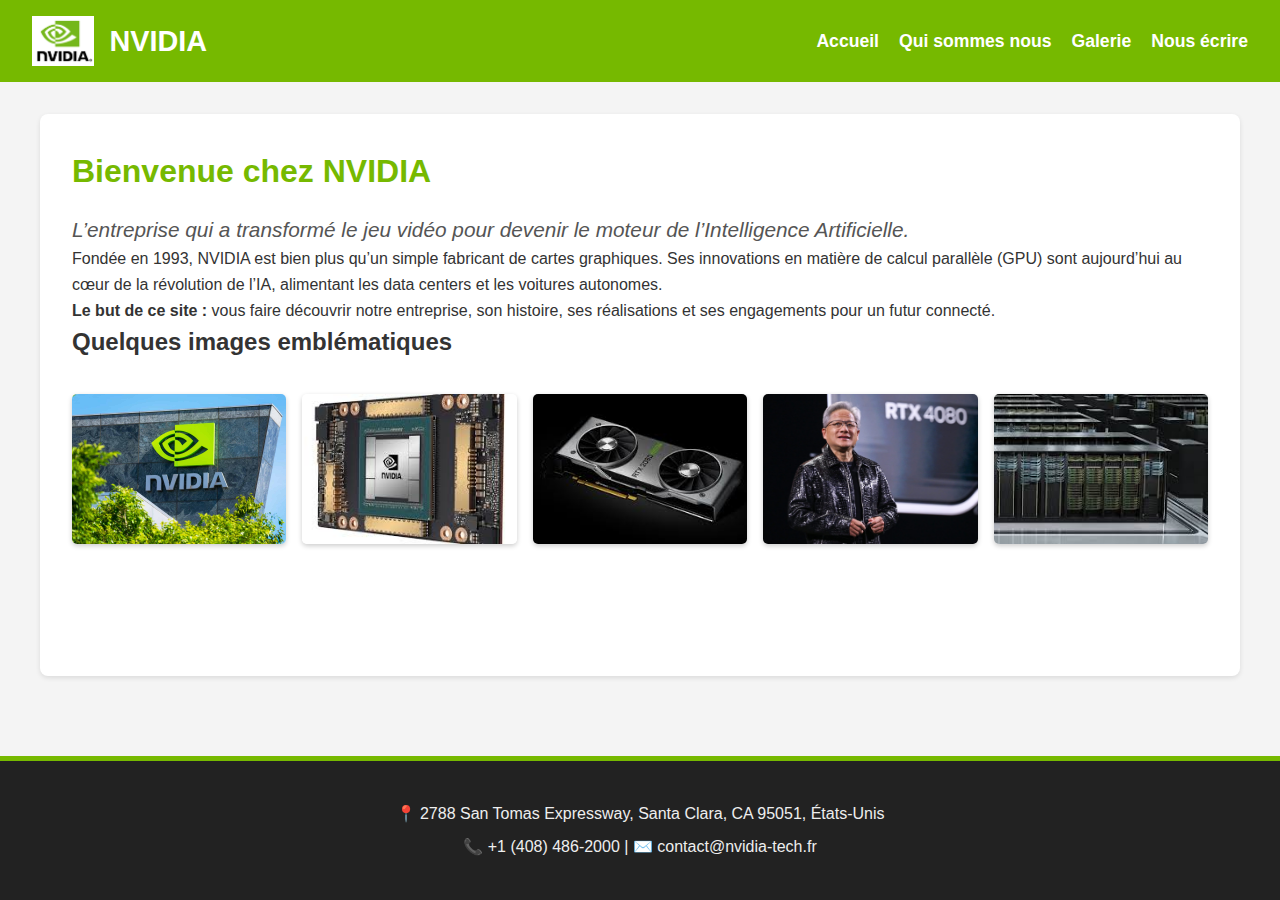
<file: index.html>
<!DOCTYPE html>
<html lang="fr">
<head>
    <meta charset="UTF-8">
    <meta name="viewport" content="width=device-width, initial-scale=1.0">
    <title>NVIDIA - Accueil</title>
    <link rel="stylesheet" href="style.css">
</head>
<body>
    <header class="main-header">
        <div class="logo-container">
            <img src="logo.png" alt="Logo NVIDIA" class="logo">
            <span class="company-name">NVIDIA</span>
        </div>
        <nav class="main-nav">
            <ul>
                <li><a href="index.html">Accueil</a></li>
                <li><a href="quisommesnous.html">Qui sommes nous</a></li>
                <li><a href="galerie.html">Galerie</a></li>
                <li><a href="contact.html">Nous écrire</a></li>
            </ul>
        </nav>
    </header>

    <main class="home-page">
        <section class="intro">
            <h1>Bienvenue chez NVIDIA</h1>
            <p class="slogan">L’entreprise qui a transformé le jeu vidéo pour devenir le moteur de l’Intelligence Artificielle.</p>
            <p>Fondée en 1993, NVIDIA est bien plus qu’un simple fabricant de cartes graphiques. Ses innovations en matière de calcul parallèle (GPU) sont aujourd’hui au cœur de la révolution de l’IA, alimentant les data centers et les voitures autonomes.</p>
            <p><strong>Le but de ce site :</strong> vous faire découvrir notre entreprise, son histoire, ses réalisations et ses engagements pour un futur connecté.</p>
        </section>

        <section class="gallery-preview">
            <h2>Quelques images emblématiques</h2>
            <div class="image-grid">
                <img src="siege_social_2.jpeg" alt="Siège social de NVIDIA à Santa Clara">
                <img src="GPU.jpg" alt="GPU H100 pour l'IA">
                <img src="geforce.jpg" alt="Carte graphique GeForce RTX">
                <img src="CEO.jpg" alt="Jensen Huang, CEO de NVIDIA">
                <img src="supercalculator.jpg" alt="Supercalculateur DGX">
            </div>
        </section>
    </main>

    <footer class="main-footer">
        <div class="footer-info">
            <p>📍 2788 San Tomas Expressway, Santa Clara, CA 95051, États-Unis</p>
            <p>📞 +1 (408) 486-2000 | ✉️ contact@nvidia-tech.fr</p>
        </div>
    </footer>
</body>
</html>
</file>
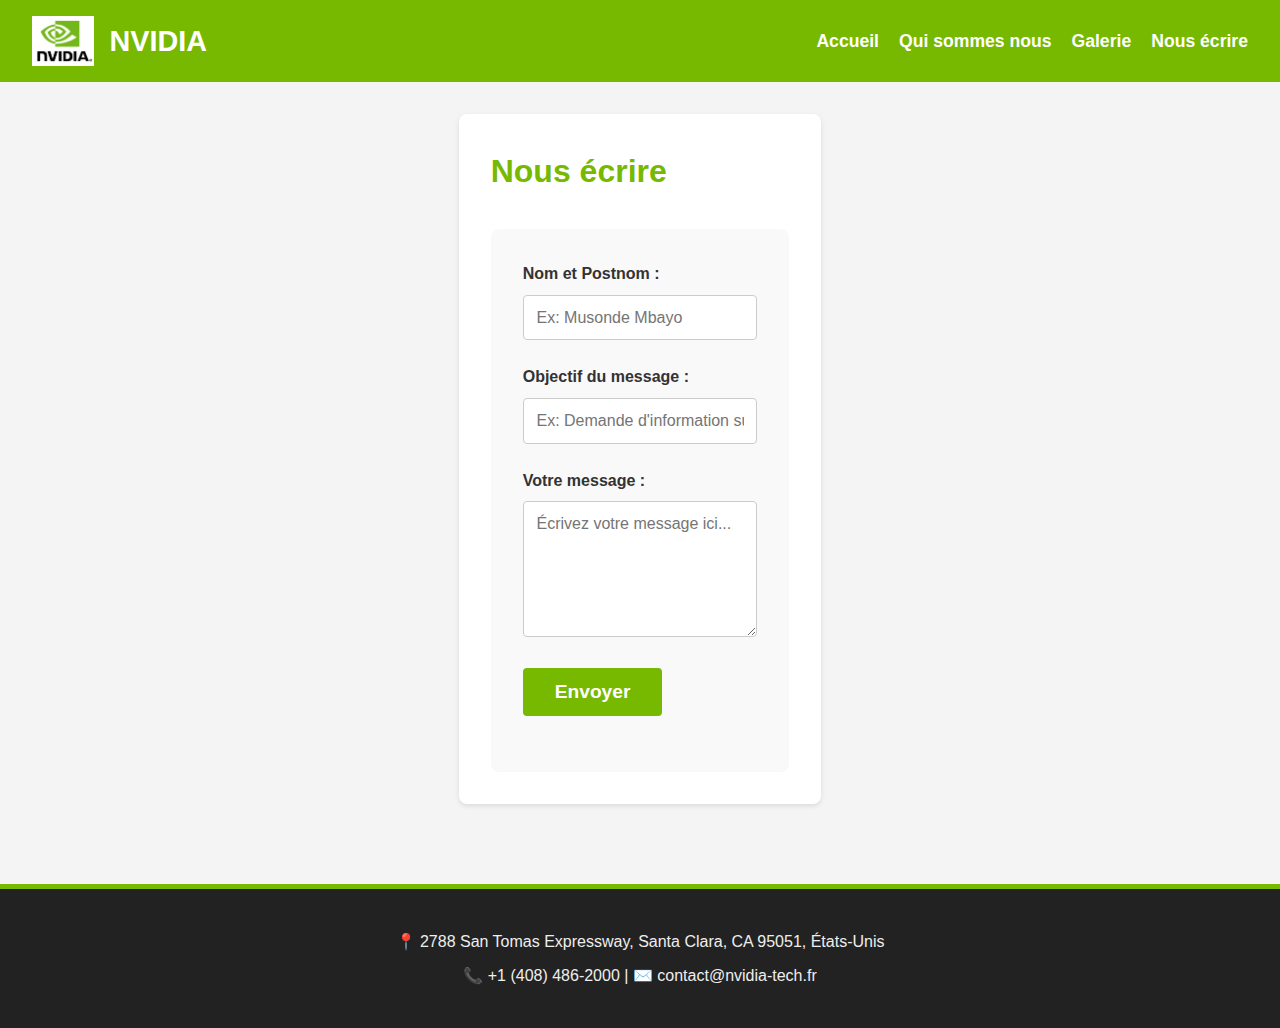
<file: contact.html>
<!DOCTYPE html>
<html lang="fr">
<head>
    <meta charset="UTF-8">
    <meta name="viewport" content="width=device-width, initial-scale=1.0">
    <title>NVIDIA - Nous écrire</title>
    <link rel="stylesheet" href="style.css">
</head>
<body>
    <header class="main-header">
        <div class="logo-container">
            <img src="logo.png" alt="Logo NVIDIA" class="logo">
            <span class="company-name">NVIDIA</span>
        </div>
        <nav class="main-nav">
            <ul>
                <li><a href="index.html">Accueil</a></li>
                <li><a href="quisommesnous.html">Qui sommes nous</a></li>
                <li><a href="galerie.html">Galerie</a></li>
                <li><a href="contact.html">Nous écrire</a></li>
            </ul>
        </nav>
    </header>

    <main class="contact-page">
        <h1>Nous écrire</h1>
        <form class="contact-form" action="#" method="post">
            <div class="form-group">
                <label for="nom">Nom et Postnom :</label>
                <input type="text" id="nom" name="nom" required placeholder="Ex: Musonde Mbayo">
            </div>

            <div class="form-group">
                <label for="objectif">Objectif du message :</label>
                <input type="text" id="objectif" name="objectif" required placeholder="Ex: Demande d'information sur les produits">
            </div>

            <div class="form-group">
                <label for="message">Votre message :</label>
                <textarea id="message" name="message" rows="6" required placeholder="Écrivez votre message ici..."></textarea>
            </div>

            <div class="form-group">
                <button type="submit">Envoyer</button>
            </div>
        </form>
    </main>

    <footer class="main-footer">
        <div class="footer-info">
            <p>📍 2788 San Tomas Expressway, Santa Clara, CA 95051, États-Unis</p>
            <p>📞 +1 (408) 486-2000 | ✉️ contact@nvidia-tech.fr</p>
        </div>
    </footer>
</body>
</html>
</file>
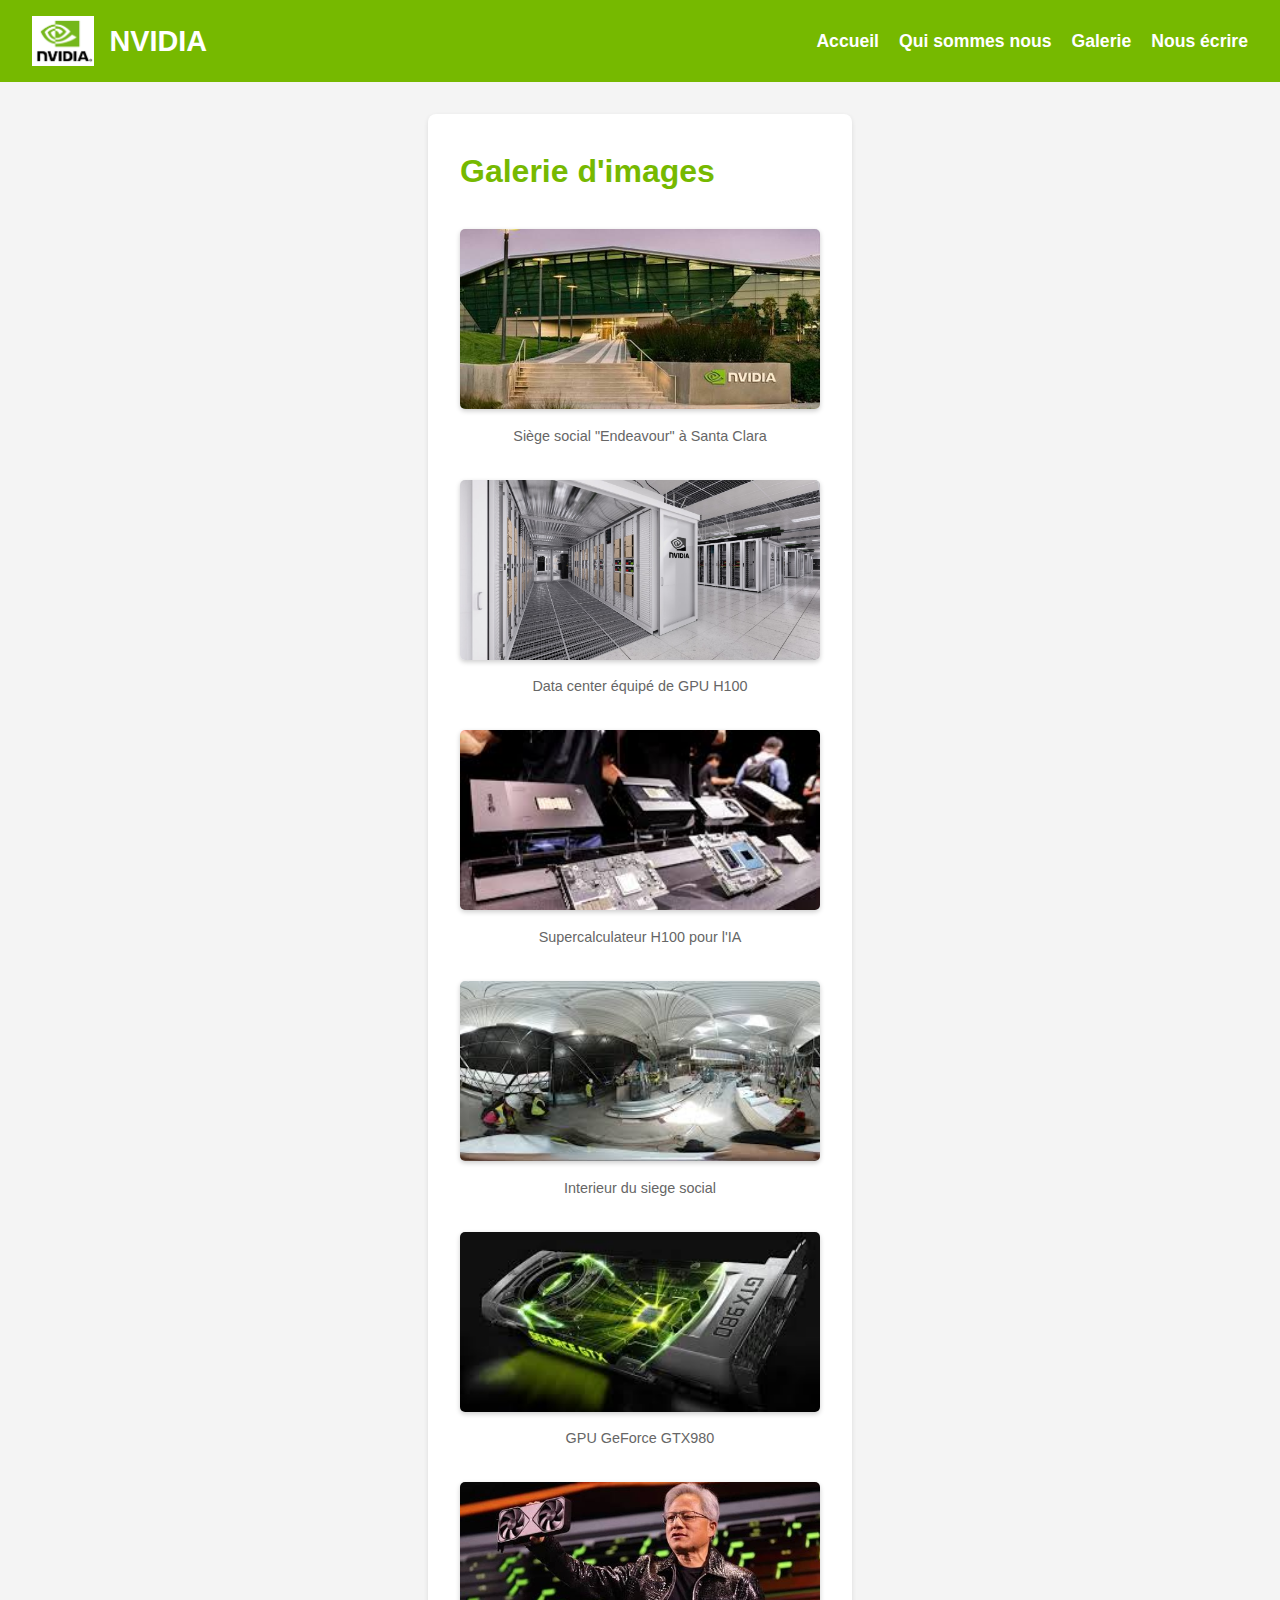
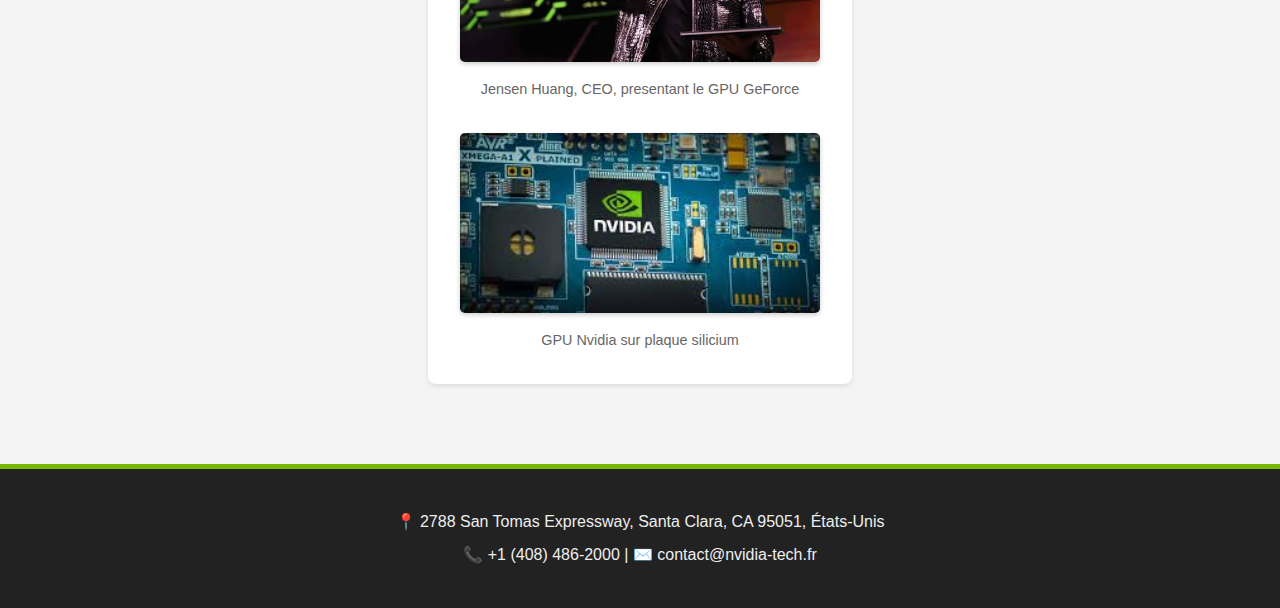
<file: galerie.html>
<!DOCTYPE html>
<html lang="fr">
<head>
    <meta charset="UTF-8">
    <meta name="viewport" content="width=device-width, initial-scale=1.0">
    <title>NVIDIA - Galerie</title>
    <link rel="stylesheet" href="style.css">
</head>
<body>
    <header class="main-header">
        <div class="logo-container">
            <img src="logo.png" alt="Logo NVIDIA" class="logo">
            <span class="company-name">NVIDIA</span>
        </div>
        <nav class="main-nav">
            <ul>
                <li><a href="index.html">Accueil</a></li>
                <li><a href="quisommesnous.html">Qui sommes nous</a></li>
                <li><a href="galerie.html">Galerie</a></li>
                <li><a href="contact.html">Nous écrire</a></li>
            </ul>
        </nav>
    </header>

    <main class="gallery-page">
        <h1>Galerie d'images</h1>
        <div class="gallery-grid">
            <figure>
                <img src="siege_social.jpg" alt="Vue extérieure du siège Endeavour à Santa Clara">
                <figcaption>Siège social "Endeavour" à Santa Clara</figcaption>
            </figure>
            <figure>
                <img src="data-center-og.jpg" alt="Salle serveurs avec GPU H100">
                <figcaption>Data center équipé de GPU H100</figcaption>
            </figure>
            <figure>
                <img src="img_3.jpg" alt="Carte graphique GeForce RTX 4090">
                <figcaption>Supercalculateur H100 pour l'IA</figcaption>
            </figure>
            <figure>
                <img src="interieur.jpg" alt="Jensen Huang présentant une puce">
                <figcaption>Interieur du siege social</figcaption>
            </figure>
            <figure>
                <img src="img_5.jpg" alt="Supercalculateur DGX H100">
                <figcaption>GPU GeForce GTX980</figcaption>
            </figure>
            <figure>
                <img src="CEO_2.jpg" alt="Supercalculateur DGX H100">
                <figcaption>Jensen Huang, CEO, presentant le GPU GeForce</figcaption>
            </figure>
            <figure>
                <img src="img_6.jpg" alt="Keynote GTC avec foule">
                <figcaption>GPU Nvidia sur plaque silicium</figcaption>
            </figure>
        </div>
    </main>

    <footer class="main-footer">
        <div class="footer-info">
            <p>📍 2788 San Tomas Expressway, Santa Clara, CA 95051, États-Unis</p>
            <p>📞 +1 (408) 486-2000 | ✉️ contact@nvidia-tech.fr</p>
        </div>
    </footer>
</body>
</html>
</file>
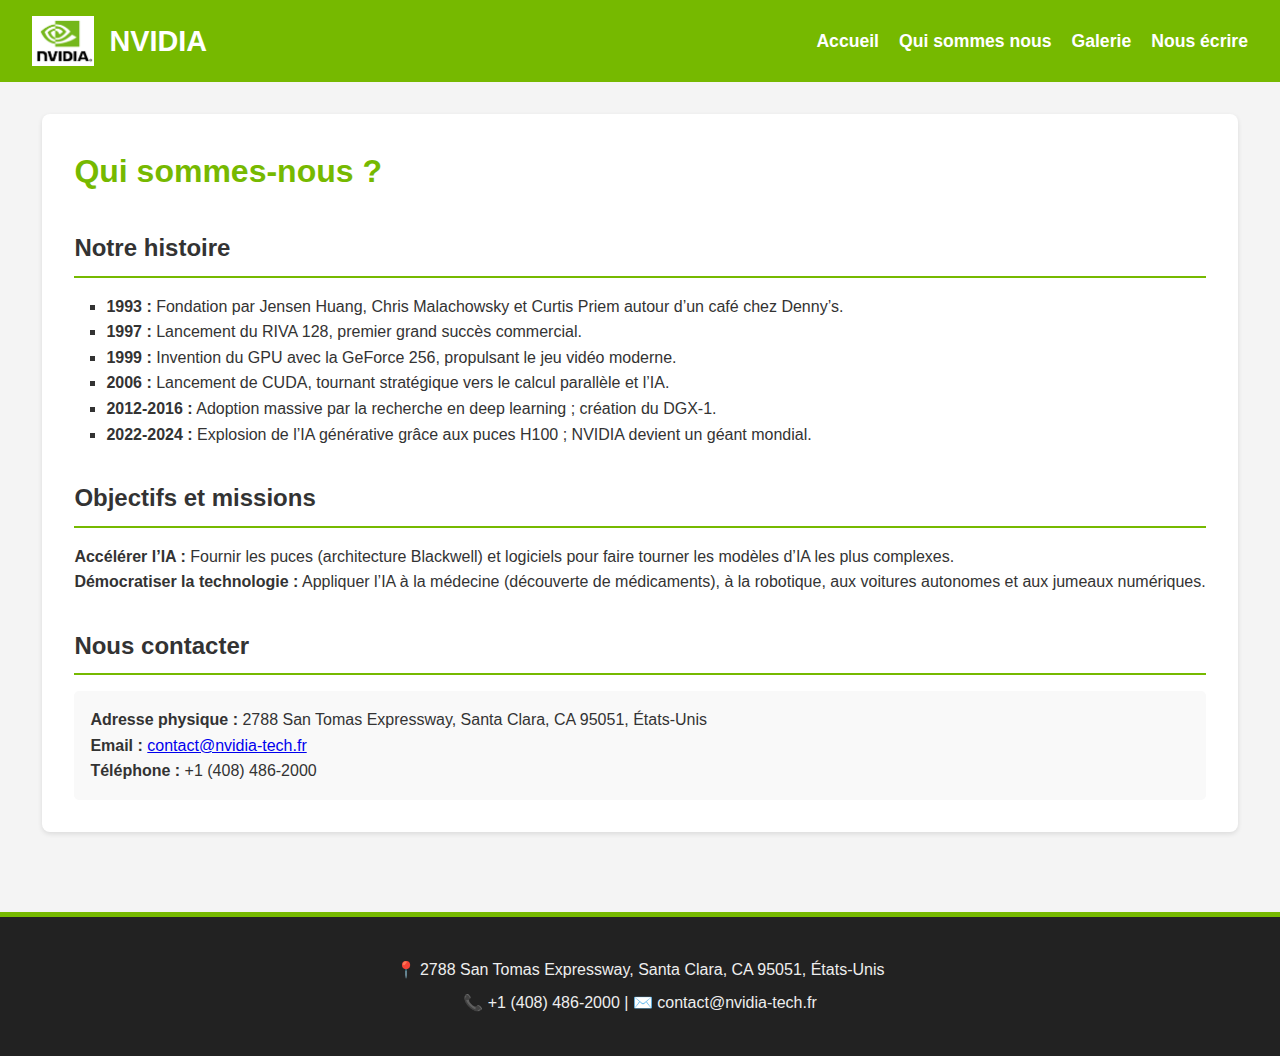
<file: quisommesnous.html>
<!DOCTYPE html>
<html lang="fr">
<head>
    <meta charset="UTF-8">
    <meta name="viewport" content="width=device-width, initial-scale=1.0">
    <title>NVIDIA - Qui sommes-nous</title>
    <link rel="stylesheet" href="style.css">
</head>
<body>
    <header class="main-header">
        <div class="logo-container">
            <img src="logo.png" alt="Logo NVIDIA" class="logo">
            <span class="company-name">NVIDIA</span>
        </div>
        <nav class="main-nav">
            <ul>
                <li><a href="index.html">Accueil</a></li>
                <li><a href="quisommesnous.html">Qui sommes nous</a></li>
                <li><a href="galerie.html">Galerie</a></li>
                <li><a href="contact.html">Nous écrire</a></li>
            </ul>
        </nav>
    </header>

    <main class="about-page">
        <h1>Qui sommes-nous ?</h1>

        <section class="history">
            <h2>Notre histoire</h2>
            <ul>
                <li><strong>1993 :</strong> Fondation par Jensen Huang, Chris Malachowsky et Curtis Priem autour d’un café chez Denny’s.</li>
                <li><strong>1997 :</strong> Lancement du RIVA 128, premier grand succès commercial.</li>
                <li><strong>1999 :</strong> Invention du GPU avec la GeForce 256, propulsant le jeu vidéo moderne.</li>
                <li><strong>2006 :</strong> Lancement de CUDA, tournant stratégique vers le calcul parallèle et l’IA.</li>
                <li><strong>2012-2016 :</strong> Adoption massive par la recherche en deep learning ; création du DGX-1.</li>
                <li><strong>2022-2024 :</strong> Explosion de l’IA générative grâce aux puces H100 ; NVIDIA devient un géant mondial.</li>
            </ul>
        </section>

        <section class="mission">
            <h2>Objectifs et missions</h2>
            <p><strong>Accélérer l’IA :</strong> Fournir les puces (architecture Blackwell) et logiciels pour faire tourner les modèles d’IA les plus complexes.</p>
            <p><strong>Démocratiser la technologie :</strong> Appliquer l’IA à la médecine (découverte de médicaments), à la robotique, aux voitures autonomes et aux jumeaux numériques.</p>
        </section>

        <section class="contact-info">
            <h2>Nous contacter</h2>
            <address>
                <p><strong>Adresse physique :</strong> 2788 San Tomas Expressway, Santa Clara, CA 95051, États-Unis</p>
                <p><strong>Email :</strong> <a href="mailto:contact@nvidia-tech.fr">contact@nvidia-tech.fr</a></p>
                <p><strong>Téléphone :</strong> +1 (408) 486-2000</p>
            </address>
        </section>
    </main>

    <footer class="main-footer">
        <div class="footer-info">
            <p>📍 2788 San Tomas Expressway, Santa Clara, CA 95051, États-Unis</p>
            <p>📞 +1 (408) 486-2000 | ✉️ contact@nvidia-tech.fr</p>
        </div>
    </footer>
</body>
</html>
</file>
<file: style.css>
* {
    margin: 0;
    padding: 0;
    box-sizing: border-box;
}

body {
    font-family: 'Arial', sans-serif;
    line-height: 1.6;
    color: #333;
    background-color: #f4f4f4;
    display: flex;
    flex-direction: column;
    min-height: 100vh;
}

main {
    flex: 1;
    max-width: 1200px;
    margin: 2rem auto;
    padding: 0 20px;
    background: white;
    border-radius: 8px;
    box-shadow: 0 2px 5px rgba(0,0,0,0.1);
    padding: 2rem;
}

/* Header */
.main-header {
    background-color: #76b900; /* Vert NVIDIA */
    color: white;
    padding: 1rem 2rem;
    display: flex;
    align-items: center;
    justify-content: space-between;
    flex-wrap: wrap;
}

.logo-container {
    display: flex;
    align-items: center;
}

.logo {
    height: 50px;
    width: auto;
    margin-right: 15px;
}

.company-name {
    font-size: 1.8rem;
    font-weight: bold;
}

.main-nav ul {
    list-style: none;
    display: flex;
    gap: 20px;
    flex-wrap: wrap;
}

.main-nav a {
    color: white;
    text-decoration: none;
    font-weight: bold;
    font-size: 1.1rem;
    transition: color 0.3s;
}

.main-nav a:hover {
    color: #333;
}

/* Footer */
.main-footer {
    background-color: #222;
    color: #eee;
    text-align: center;
    padding: 2rem;
    margin-top: 3rem;
    border-top: 5px solid #76b900;
}

.footer-info p {
    margin: 0.5rem 0;
}

/* Page d'accueil */
.home-page .intro h1 {
    color: #76b900;
    margin-bottom: 1rem;
}

.home-page .slogan {
    font-size: 1.3rem;
    font-style: italic;
    color: #555;
}

.image-grid {
    display: grid;
    grid-template-columns: repeat(auto-fit, minmax(200px, 1fr));
    gap: 1rem;
    margin-top: 2rem;
}

.image-grid img {
    width: 100%;
    height: 150px;
    object-fit: cover;
    border-radius: 5px;
    box-shadow: 0 2px 5px rgba(0,0,0,0.2);
}

/* Page Qui sommes nous */
.about-page h1 {
    color: #76b900;
    margin-bottom: 2rem;
}

.about-page h2 {
    color: #333;
    border-bottom: 2px solid #76b900;
    padding-bottom: 0.5rem;
    margin: 2rem 0 1rem;
}

.about-page ul {
    list-style-type: square;
    margin-left: 2rem;
}

.about-page address {
    font-style: normal;
    background: #f9f9f9;
    padding: 1rem;
    border-radius: 5px;
}

/* Page Galerie */
.gallery-page h1 {
    color: #76b900;
    margin-bottom: 2rem;
}

.gallery-grid {
    display: grid;
    grid-template-columns: repeat(auto-fit, minmax(250px, 1fr));
    gap: 2rem;
}

.gallery-grid figure {
    margin: 0;
    text-align: center;
}

.gallery-grid img {
    width: 100%;
    height: 180px;
    object-fit: cover;
    border-radius: 5px;
    box-shadow: 0 2px 5px rgba(0,0,0,0.2);
    transition: transform 0.3s;
}

.gallery-grid img:hover {
    transform: scale(1.05);
}

.gallery-grid figcaption {
    margin-top: 0.5rem;
    font-size: 0.9rem;
    color: #666;
}

/* Page Contact */
.contact-page h1 {
    color: #76b900;
    margin-bottom: 2rem;
}

.contact-form {
    background: #f9f9f9;
    padding: 2rem;
    border-radius: 8px;
    max-width: 700px;
    margin: 0 auto;
}

.form-group {
    margin-bottom: 1.5rem;
}

.form-group label {
    display: block;
    margin-bottom: 0.5rem;
    font-weight: bold;
    color: #333;
}

.form-group input[type="text"],
.form-group textarea {
    width: 100%;
    padding: 0.8rem;
    border: 1px solid #ccc;
    border-radius: 4px;
    font-size: 1rem;
    font-family: inherit;
}

.form-group input:focus,
.form-group textarea:focus {
    outline: none;
    border-color: #76b900;
    box-shadow: 0 0 5px rgba(118,185,0,0.3);
}

.form-group button {
    background-color: #76b900;
    color: white;
    padding: 0.8rem 2rem;
    border: none;
    border-radius: 4px;
    font-size: 1.2rem;
    font-weight: bold;
    cursor: pointer;
    transition: background 0.3s;
}

.form-group button:hover {
    background-color: #5a8f00;
}

/* Responsive */
@media (max-width: 768px) {
    .main-header {
        flex-direction: column;
        text-align: center;
    }
    .main-nav ul {
        justify-content: center;
        margin-top: 1rem;
    }
    .logo-container {
        justify-content: center;
    }
}
</file>
